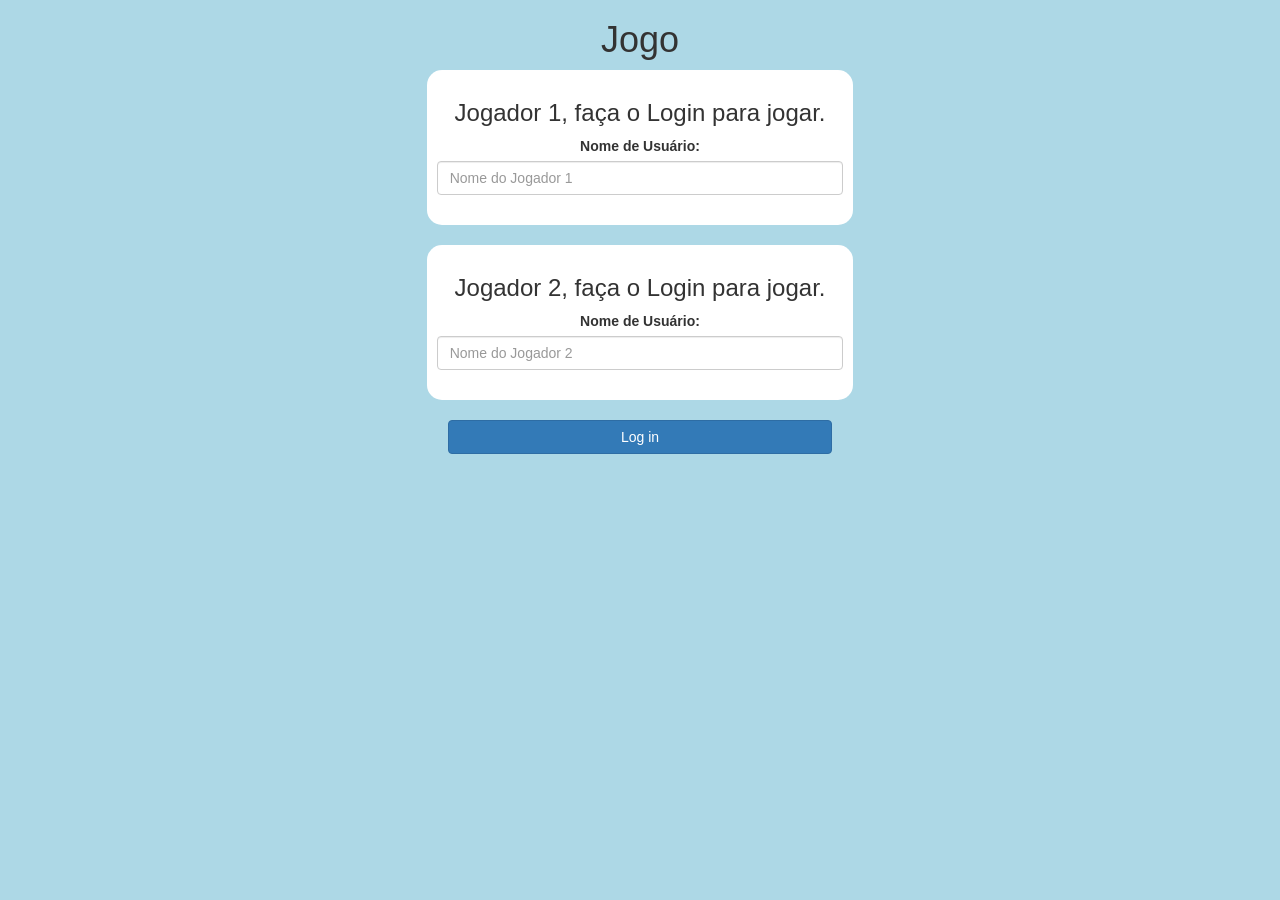
<file: index.html>
<!DOCTYPE html>
<html>
<head>
	<title>Adivinhe a conta</title>

<meta name="viewport" content="width=device-width, initial-scale=1">
<link rel="stylesheet" href="https://maxcdn.bootstrapcdn.com/bootstrap/3.4.0/css/bootstrap.min.css">
<script src="https://ajax.googleapis.com/ajax/libs/jquery/3.4.1/jquery.min.js"></script>
<script src="https://maxcdn.bootstrapcdn.com/bootstrap/3.4.0/js/bootstrap.min.js"></script>

<link rel="stylesheet" type="text/css" href="game.css">

<script src="game_login.js"></script>
</head>
<body>

<center>
	<h1>Jogo</h1>

	<div class="col-lg-4 col-sm-8 col-xs-11 login_div1">
		<h3 >Jogador 1, faça o Login para jogar.</h3>
		<label >Nome de Usuário:</label>
		 <input type="text" id="player1NameInput" class="form-control" placeholder="Nome do Jogador 1">
		 <br>
	</div>
<br>
	<div class="col-lg-4 col-sm-8 col-xs-11 login_div2">
		<h3 >Jogador 2, faça o Login para jogar.</h3>
		  <label >Nome de Usuário:</label>
		 <input type="text" id="player2NameInput" class="form-control" placeholder="Nome do Jogador 2">
		<br>
	</div>
	<br>
		<button style="width:30%" class="btn btn-primary" onclick="addUser()">Log in</button>
</center>

</body>
</html>
</file>
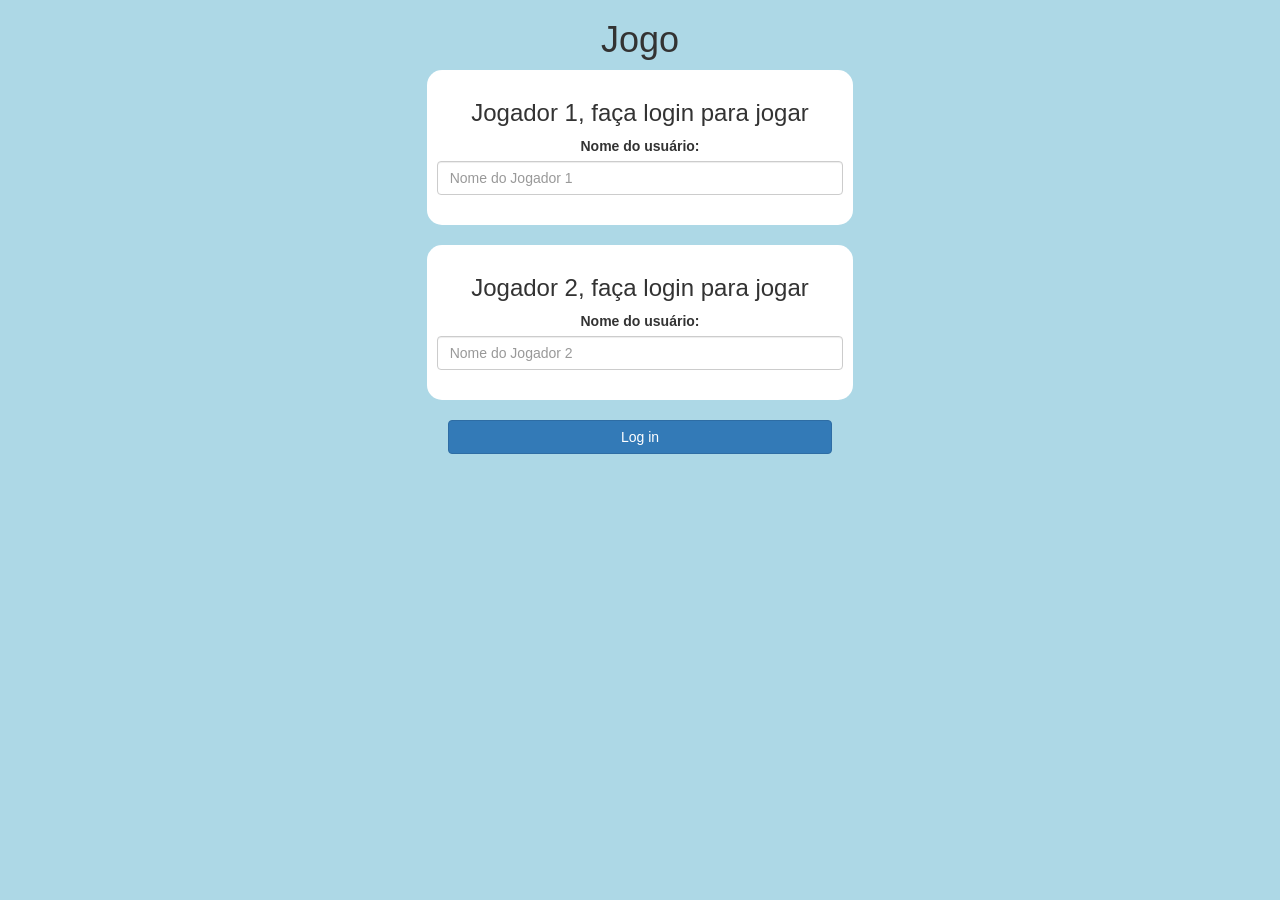
<file: game_login.html>
<!DOCTYPE html>
<html>
<head>
	<title>Guess The Word</title>

<meta name="viewport" content="width=device-width, initial-scale=1">
<link rel="stylesheet" href="https://maxcdn.bootstrapcdn.com/bootstrap/3.4.0/css/bootstrap.min.css">
<script src="https://ajax.googleapis.com/ajax/libs/jquery/3.4.1/jquery.min.js"></script>
<script src="https://maxcdn.bootstrapcdn.com/bootstrap/3.4.0/js/bootstrap.min.js"></script>

<link rel="stylesheet" type="text/css" href="game.css">

<script src="game_login.js"></script>
</head>
<body>

<center>
	<h1>Jogo</h1>

	<div class="col-lg-4 col-sm-8 col-xs-11 login_div1">
		<h3 >Jogador 1, faça login para jogar</h3>
		<label >Nome do usuário:</label>
		 <input type="text" id="player1NameInput" class="form-control" placeholder="Nome do Jogador 1">
		 <br>
	</div>
<br>
	<div class="col-lg-4 col-sm-8 col-xs-11 login_div2">
		<h3 >Jogador 2, faça login para jogar</h3>
		  <label >Nome do usuário:</label>
		 <input type="text" id="player2NameInput" class="form-control" placeholder="Nome do Jogador 2">
		<br>
	</div>
	<br>
		<button style="width:30%" class="btn btn-primary" onclick="addUser()">Log in</button>
</center>

</body>
</html>
</file>
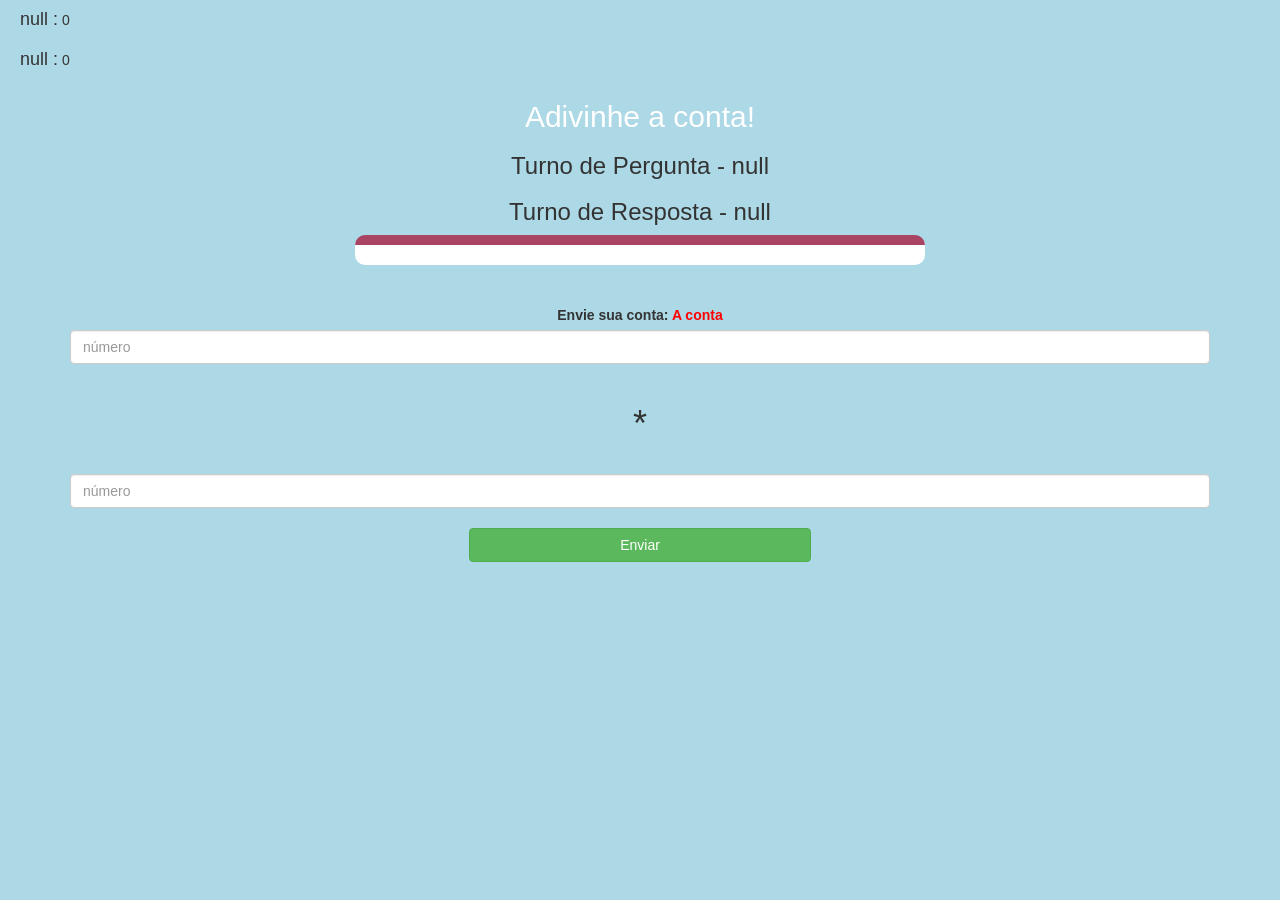
<file: game_page.html>
<!DOCTYPE html>
<html>
<head>
	<title>Adivinhe a conta</title>

<meta name="viewport" content="width=device-width, initial-scale=1">
<link rel="stylesheet" href="https://maxcdn.bootstrapcdn.com/bootstrap/3.4.0/css/bootstrap.min.css">
<script src="https://ajax.googleapis.com/ajax/libs/jquery/3.4.1/jquery.min.js"></script>
<script src="https://maxcdn.bootstrapcdn.com/bootstrap/3.4.0/js/bootstrap.min.js"></script>
<link rel="stylesheet" type="text/css" href="game.css">
</head>
<body>

<h4 id="player1Name"></h4> <span id="player1Score"></span>
<br>
<h4 id="player2Name"></h4> <span id="player2Score"></span>

<div class="container">
	<center>
		<h2 style="color: white;">Adivinhe a conta!</h2>
		<h3 id="playerQuestion"></h3>
		<h3 id="playerAnswer"></h3>
		<div id="output" class="col-lg-6"> </div>
		<br>
		<br>
		<label>Envie sua conta: <b style="color: red">A conta
		</b>
		</label>
		<input type="number" id="n1" class="form-control" placeholder="número">
		<br>
		<h1>*</h1>
		<br>
		
	<input type="number" id="n2" class ="form-control" placeholder="número">
	<br>
	<button onclick="send()" class="btn btn-success" style="width: 30%;">Enviar</button>
	</center>
</div>

<script src="game_page.js"></script>
</body>
</html>
</file>
<file: game.css>
body
{
	background: lightblue;
}

	.login_div1 , .login_div2
	{
		background: white;
		padding: 10px;
		float: none;
		border-radius: 15px;
	}


#player1Name , #player2Name
{
	display: inline-block;
	margin-left: 20px;
}
#word
{
	width: 60%;
}
#wordDisplay
{
	letter-spacing: 5px;
}
#output
{
background: white;
border-radius: 10px;
border-top: 10px solid #AA4465;
padding: 10px;
float: none;
text-align: left;
}
</file>
